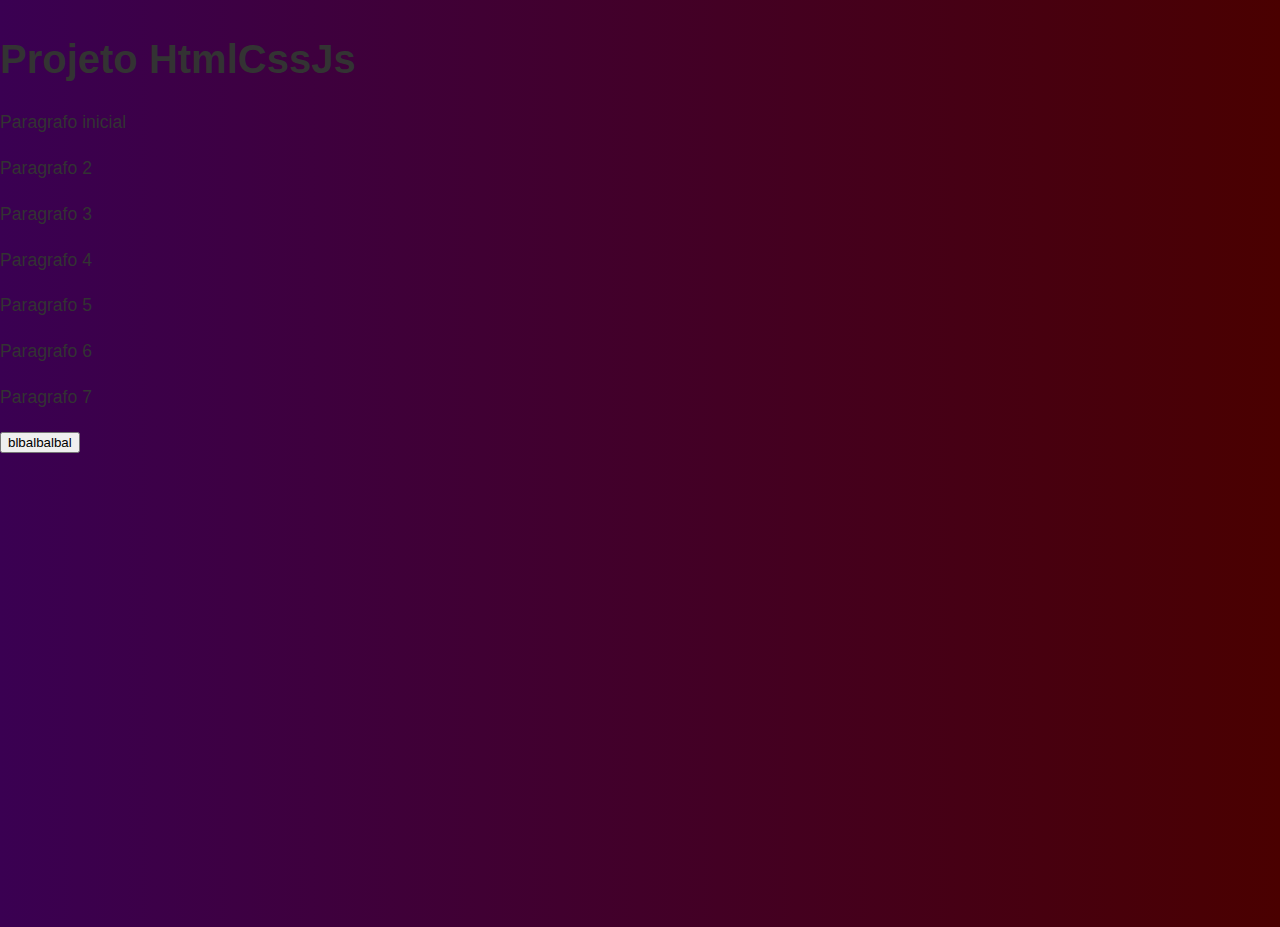
<file: index.html>
<!DOCTYPE html>
<html>
  <head>
    <link rel="stylesheet" href="style.css">
    <script src="main.js" ></script>
  </head>
  <body>
    <div>
        <h1>Projeto HtmlCssJs</h1>

        <p>Paragrafo inicial </p>
        <p>Paragrafo 2</p>
        <p>Paragrafo 3</p>
        <p>Paragrafo 4</p>
		    <p>Paragrafo 5</p>    
        <p>Paragrafo 6</p>    
        <p>Paragrafo 7</p>  
    </div>

    <button onclick="funcaoButao()">blbalbalbal</button>
        
    
  </body>
</html>
</file>
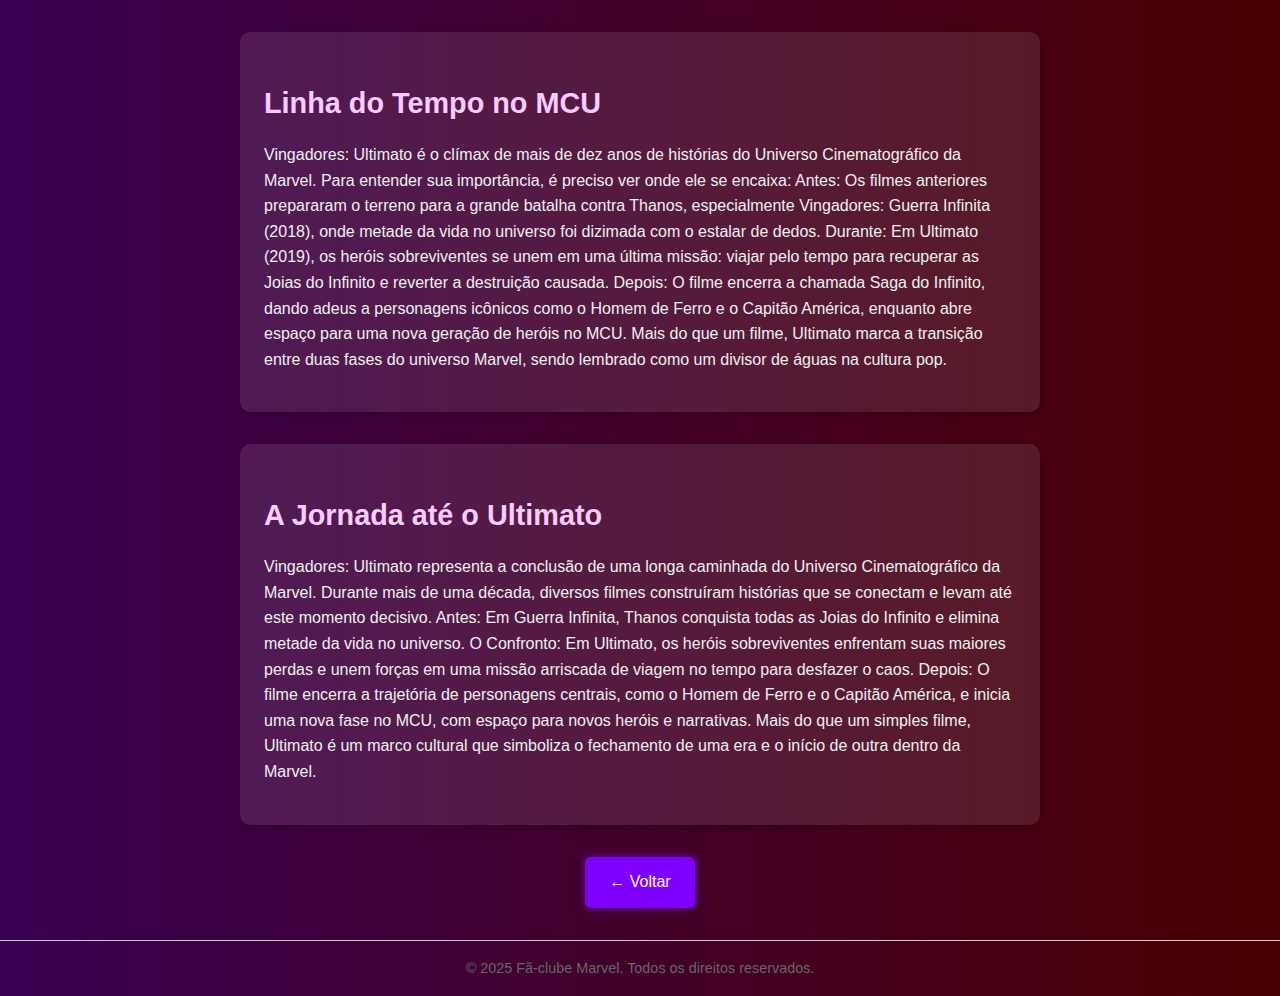
<file: linhadotempo.html>
<!DOCTYPE html>
<html lang="pt-br">
<head>
  <meta charset="UTF-8">
  <title>Linha do Tempoo
  </title>
  <link rel="stylesheet" href="style.css">
  <style>
    .card {
      background-color: rgba(255, 255, 255, 0.1);
      padding: 1.5rem;
      border-radius: 10px;
      box-shadow: 0 2px 8px rgba(0,0,0,0.3);
      margin-bottom: 2rem;
    }

    .card h2 {
      color: #ffccff;
      margin-bottom: 0.5rem;
    }

    .card p {
      font-size: 1rem;
      color: #f0f0f0;
    }

    .card img {
      width: 100%;
      max-width: 600px;
      border-radius: 8px;
      margin-top: 1rem;
      border: 2px solid white;
    }

    .back-button {
      text-align: center;
      margin-top: 2rem;
    }

    .back-button a {
      background-color: #7f00ff;
      color: white;
      padding: 0.8rem 1.5rem;
      font-size: 1rem;
      border-radius: 6px;
      text-decoration: none;
      box-shadow: 0 0 10px rgba(127, 0, 255, 0.6);
      display: inline-block;
    }
  </style>
</head>
<body>

  <main>
    <div class="card">
      <h2>Linha do Tempo no MCU</h2>
      <p>Vingadores: Ultimato é o clímax de mais de dez anos de histórias do Universo Cinematográfico da Marvel. Para entender sua importância, é preciso ver onde ele se encaixa:

Antes: Os filmes anteriores prepararam o terreno para a grande batalha contra Thanos, especialmente Vingadores: Guerra Infinita (2018), onde metade da vida no universo foi dizimada com o estalar de dedos.

Durante: Em Ultimato (2019), os heróis sobreviventes se unem em uma última missão: viajar pelo tempo para recuperar as Joias do Infinito e reverter a destruição causada.

Depois: O filme encerra a chamada Saga do Infinito, dando adeus a personagens icônicos como o Homem de Ferro e o Capitão América, enquanto abre espaço para uma nova geração de heróis no MCU.

Mais do que um filme, Ultimato marca a transição entre duas fases do universo Marvel, sendo lembrado como um divisor de águas na cultura pop.</p>
    </div>

    <div class="card">
      <h2>A Jornada até o Ultimato</h2>
      <p>Vingadores: Ultimato representa a conclusão de uma longa caminhada do Universo Cinematográfico da Marvel. Durante mais de uma década, diversos filmes construíram histórias que se conectam e levam até este momento decisivo.

Antes: Em Guerra Infinita, Thanos conquista todas as Joias do Infinito e elimina metade da vida no universo.

O Confronto: Em Ultimato, os heróis sobreviventes enfrentam suas maiores perdas e unem forças em uma missão arriscada de viagem no tempo para desfazer o caos.

Depois: O filme encerra a trajetória de personagens centrais, como o Homem de Ferro e o Capitão América, e inicia uma nova fase no MCU, com espaço para novos heróis e narrativas.

Mais do que um simples filme, Ultimato é um marco cultural que simboliza o fechamento de uma era e o início de outra dentro da Marvel.</p>
    </div>

    <div class="back-button">
      <a href="index.html">← Voltar</a>
    </div>
  </main>

  <footer>
    &copy; 2025 Fã-clube Marvel. Todos os direitos reservados.
  </footer>

</body>
</html>
</file>
<file: style.css>
body {
  font-family: 'Segoe UI', Tahoma, Geneva, Verdana, sans-serif;
  margin: 0;
  padding: 0;
  line-height: 1.6;
  color: #333;
  background: linear-gradient(to right, #3a0052, #4a0000);
  height: 100vh;
  margin: 0;
}
header {
  text-align: center;
  padding: 2rem;
  border-bottom: 2px solid #ccc;
}

h1 {
  font-size: 2.5rem;
  margin-bottom: 0.5rem;
}

main {
  max-width: 800px;
  margin: 2rem auto;
  padding: 0 1rem;
}

section {
  margin-bottom: 2rem;
}

h2 {
  font-size: 1.8rem;
  color: #5a005f;
  margin-bottom: 0.5rem;
}

p {
  font-size: 1.1rem;
}

footer {
  text-align: center;
  padding: 1rem;
  font-size: 0.9rem;
  border-top: 1px solid #ccc;
  color: #666
}
</file>
